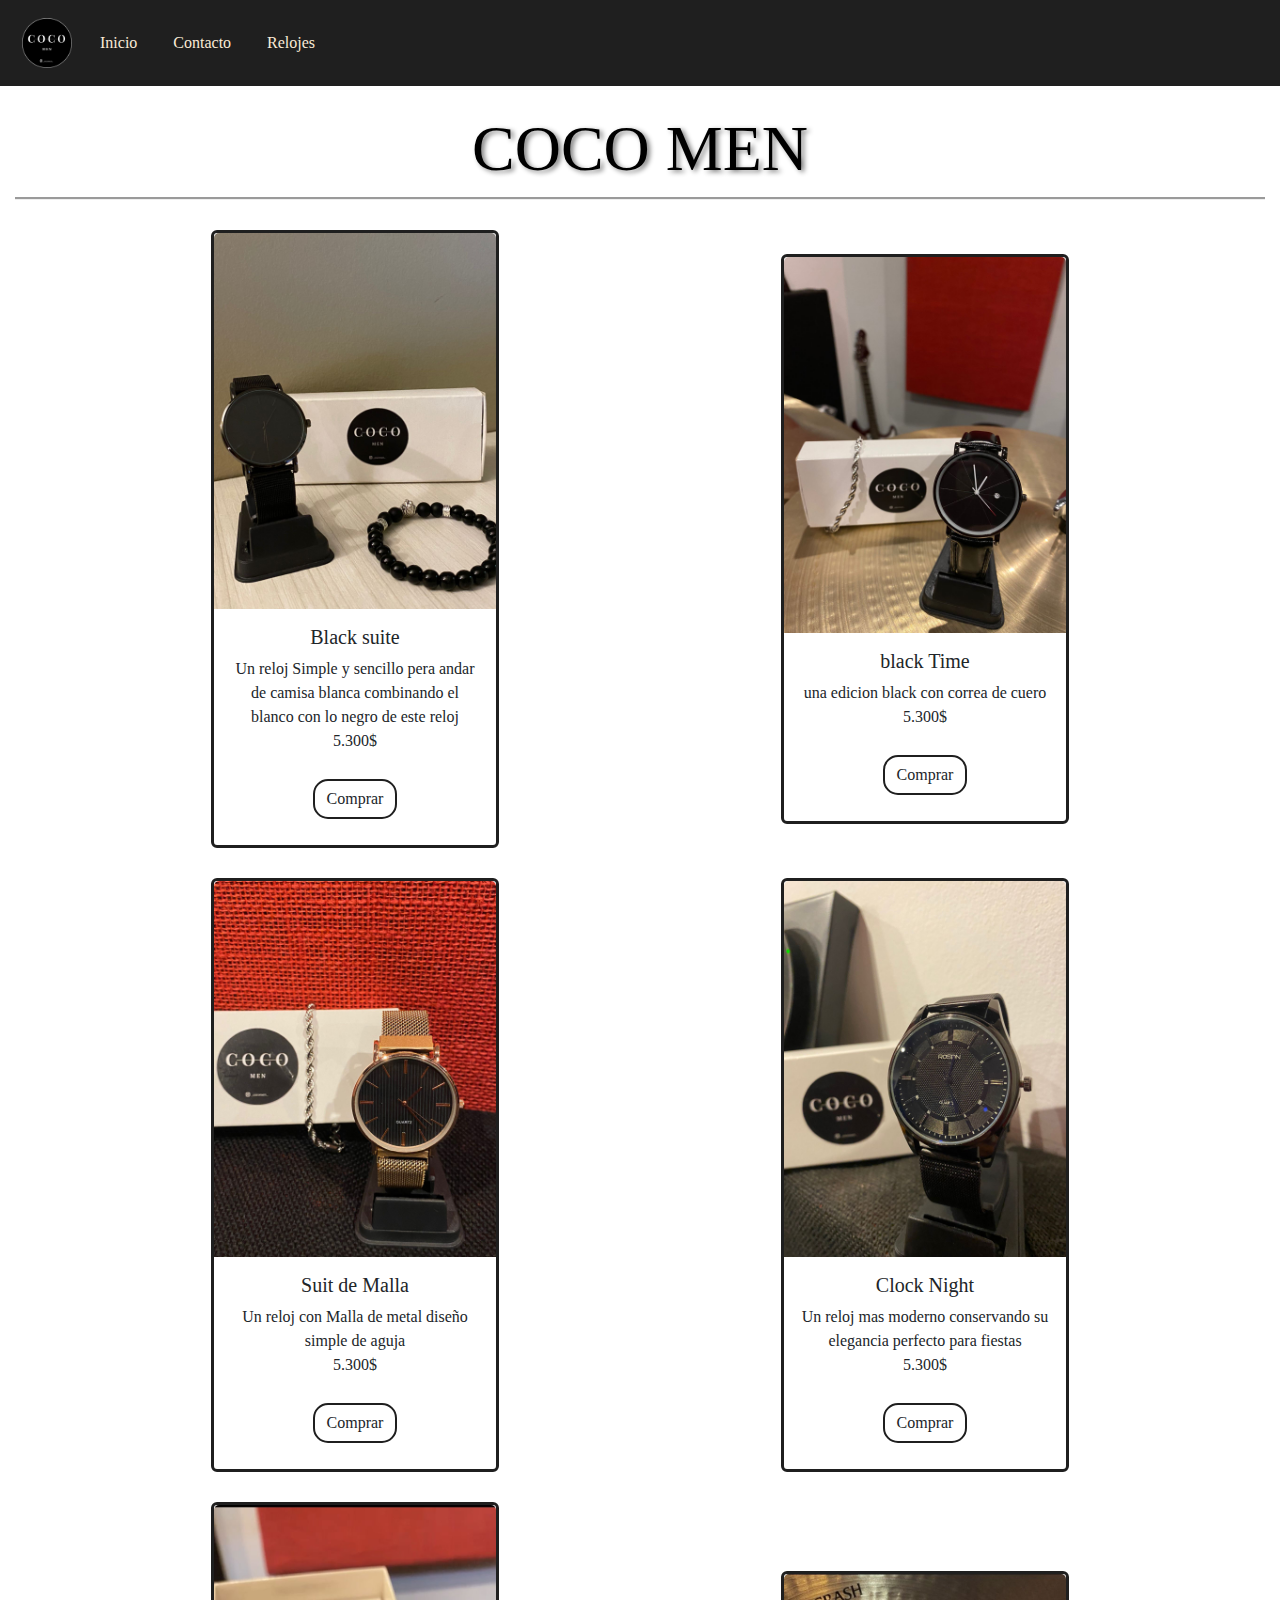
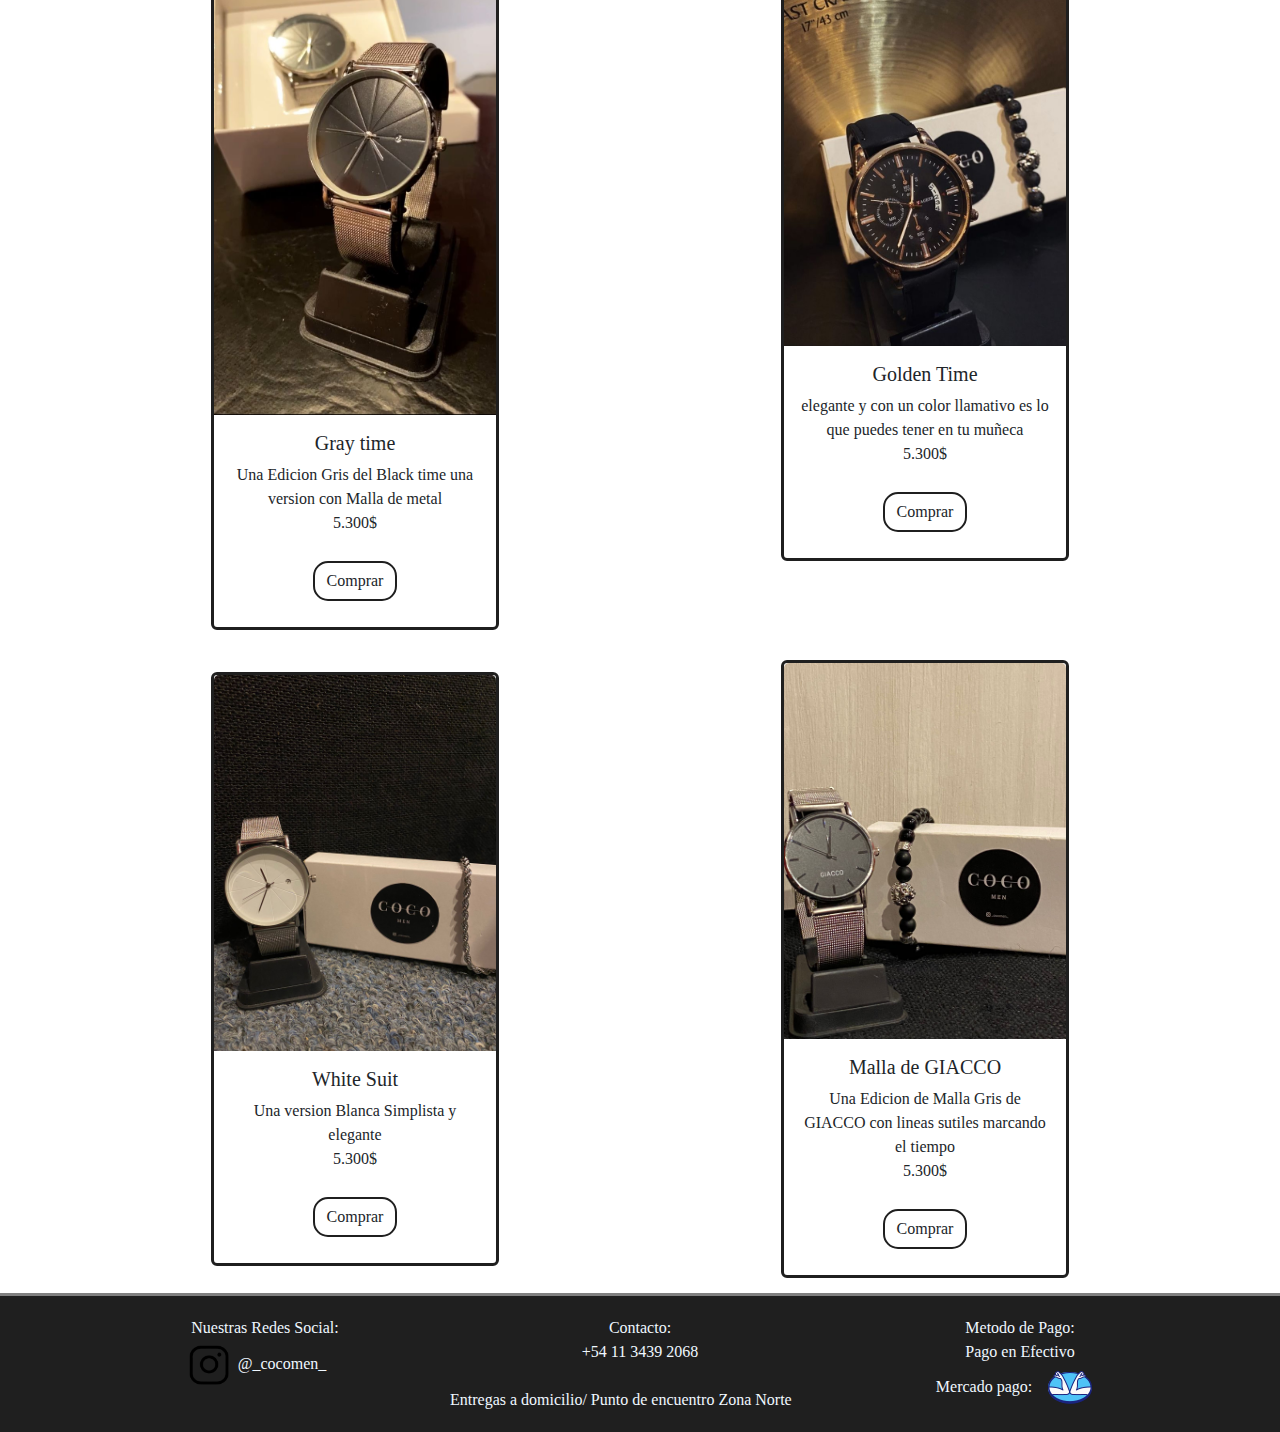
<file: Relojes.html>
<!DOCTYPE html>
<html lang="en">
<head>
    <meta charset="UTF-8">
    <meta name="viewport" content="width=device-width, initial-scale=1.0">
    <title>Coco Men Relojes</title>
    <link rel="shortcut icon" href="imagenes/cocologo2.png">
    <link rel="stylesheet" href="bootstrap.css">
    <link rel="stylesheet" href="Style.css">
</head>
<body>
    <div>
        <nav id="Nav" class="navbar navbar-expand-lg bg-body-tertiary" class="container-fluid">
             <div class="container-fluid">
              <button class="navbar-toggler" type="button" data-bs-toggle="collapse" data-bs-target="#navbarNav" aria-controls="navbarNav" aria-expanded="false" aria-label="Toggle navigation">
                <span class="navbar-toggler-icon"></span>
              </button>
              <a href="index.html"> <img src="COCOlogo.ico" class="logos" alt="#"></a>
              <div  class="collapse navbar-collapse" id="navbarNav">
                <ul class="navbar-nav">
                  <li class="nav-item">
                    <a  class="nav-link active"  aria-current="page" href="index.html">Inicio</a>
                  </li>
                  <li class="nav-item">
                    <a class="nav-link" href="#contacto">Contacto</a>
                  </li>
                  <li class="nav-item">
                    <a class="nav-link" href="Relojes.html">Relojes</a>
                  </li>
              </div>
            </div>
          
    
        </nav>
    </div>
    
    <div id="COCO" >
    COCO MEN
    </div>
<div class="container text-center">
<div class="row">
 <div class="col" id="Venta">
    <div class="card" style="width: 18rem;">
        <img src="reloj2.jpg" class="card-img-top" alt="reloj2">
        <div class="card-body">
          <h5 class="card-title">Black suite</h5>
          <p class="card-text">Un reloj Simple y sencillo pera andar de camisa blanca combinando el blanco con lo negro de este reloj <br> 5.300$</p>
          <a href="Compras.html" class="btn botones">Comprar</a>
        </div>
      </div>
</div>

<div  class="col" id="Venta">
    <div class="card" style="width: 18rem;">
        <img src="reloj1.jpg" class="card-img-top" alt="reloj1">
        <div class="card-body">
          <h5 class="card-title">black Time</h5>
          <p class="card-text">una edicion black con correa de cuero  <br>5.300$</p>
          <a href="Compras.html" class="btn botones">Comprar</a>
        </div>
      </div>
</div>
</div>
</div>

<div class="container text-center">
    <div class="row">
     <div class="col" id="Venta">
        <div class="card" style="width: 18rem;">
            <img src="reloj5.jpg" class="card-img-top" alt="reloj5">
            <div class="card-body">
                <h5 class="card-title">Suit de Malla</h5>
                <p class="card-text">Un reloj con Malla de metal diseño simple de aguja <br>5.300$</p>
                <a href="Compras.html" class="btn botones">Comprar</a>
            </div>
          </div>
    </div>
    
    <div  class="col" id="Venta">
        <div class="card" style="width: 18rem;">
            <img src="reloj6.jpg" class="card-img-top" alt="reloj6">
            <div class="card-body">
              <h5 class="card-title">Clock Night</h5>
              <p class="card-text">Un reloj mas moderno conservando su elegancia perfecto para fiestas <br> 5.300$</p>
              <a href="Compras.html" class="btn botones">Comprar</a>
            </div>
          </div>
    </div>
    </div>
    </div>

    <div class="container text-center">
        <div class="row">
         <div class="col" id="Venta">
            <div class="card" style="width: 18rem;">
                <img src="reloj7.png" class="card-img-top" alt="reloj7">
                <div class="card-body">
                  <h5 class="card-title">Gray time</h5>
                  <p class="card-text">Una Edicion Gris del Black time una version con Malla de metal <br> 5.300$ </p>
                  <a href="Compras.html" class="btn botones ">Comprar</a>
                </div>
              </div>
        </div>
        
        <div  class="col" id="Venta">
            <div class="card" style="width: 18rem;">
                <img src="reloj8.jpg" class="card-img-top" alt="reloj8">
                <div class="card-body">
                  <h5 class="card-title">Golden Time</h5>
                  <p class="card-text">
                    elegante y con un color llamativo es lo que puedes tener en tu muñeca    
                    <br>5.300$</p>
                  <a href="Compras.html" class="btn botones">Comprar</a>
                </div>
              </div>
        </div>
        </div>
        </div>

        <div class="container text-center">
            <div class="row">
             <div class="col" id="Venta">
                <div class="card" style="width: 18rem;">
                    <img src="reloj4.jpg" class="card-img-top" alt="reloj4">
                    <div class="card-body"><h5>White Suit</h5>
                      <p class="card-text">Una version Blanca Simplista y elegante <br> 5.300$</p>
                      <a href="Compras.html" class="btn botones">Comprar</a>
                    </div>
                  </div>
            </div>
            
            <div  class="col" id="Venta">
                <div class="card" style="width: 18rem;">
                    <img src="reloj3.jpg" class="card-img-top" alt="reloj3">
                    <div class="card-body">
                      <h5 class="card-title">Malla de GIACCO</h5>
                      <p class="card-text">Una Edicion de Malla Gris de GIACCO con lineas sutiles marcando el tiempo <br> 5.300$</p>
                      <a href="Compras.html" class="btn botones">Comprar</a>
                    </div>
                  </div>
            </div>
            </div>
            </div>




    <footer>
        <div class="container text-center">
          <div class="row">
            <div class="col">
              
              <a  href="https://www.instagram.com/_cocomen_/" target="_blank" > Nuestras Redes Social: <br><img id="Inta" src="instagram_f_icon-icons.com_65485.ico" alt="instagram" >
                @_cocomen_
                <br>
                
              
              </a>
              
            </div>
            <div id="contacto" class="col">
              Contacto: <br> +54 11 3439 2068
                   <div class="row"><br>
                    Entregas a domicilio/ Punto de encuentro Zona Norte</div>
            </div>
            <div class="col">
              Metodo de Pago:
              <div class="centrar" class="row">
                Pago en Efectivo <br>
              Mercado pago: <a href=""><img src="icons8-mercado-pago-48.png" alt="mercado"></a> 
            </div>
            </div>
          </div>
        </div>
      </footer>
      
      
      
          <script src="https://cdn.jsdelivr.net/npm/@popperjs/core@2.11.8/dist/umd/popper.min.js" integrity="sha384-I7E8VVD/ismYTF4hNIPjVp/Zjvgyol6VFvRkX/vR+Vc4jQkC+hVqc2pM8ODewa9r" crossorigin="anonymous"></script>
      <script src="https://cdn.jsdelivr.net/npm/bootstrap@5.3.1/dist/js/bootstrap.min.js" integrity="sha384-Rx+T1VzGupg4BHQYs2gCW9It+akI2MM/mndMCy36UVfodzcJcF0GGLxZIzObiEfa" crossorigin="anonymous"></script>
      
</body>
</html>
</file>
<file: Style.css>
body{font-family:'Times New Roman', Times, serif;}

nav{ 
    padding: auto   ;
    color: white;
    background-color: rgb(31, 31, 31);
    text-align: center;
    
    }

.nav-link{
    border-radius: 10%;
color: antiquewhite;

}

.nav-link:hover{color: aliceblue;}
.nav-link:active{

background-color: aliceblue;
    color: black;
   border-radius: 10px;}

.Centrar{margin:20px;
text-align: center;
margin-right: 130px;
color: black;
text-shadow: gray 3px 2px 5px;
}

h1{font-size: 980%;
text-align: center;
margin: 100px;

}


body{
background-color: white;
}

.dropdown-item{
width: auto;
height: auto;
}




a{
    text-decoration: none;
margin: 10px;
  color: aliceblue;
}


#MAS{
margin: auto;
text-align: center;
}

  

#COCO{
 font-family:'Times New Roman', Times, serif;
    border-bottom-style: groove;
font-size: 400%;
text-align: center;
margin: 15px;
color: black;
text-shadow: gray 3px 2px 5px;

}

#ofrece{
    font-family: 'Times New Roman', Times, serif;
    text-align: center;
    margin: 15px;
    color: black;
    text-shadow: gray 3px 2px 5px;
    
}


footer{
background-color: rgb(31, 31, 31) ;
color: aliceblue;
border-top: solid gray 3px;
padding: 20px;
margin: auto;
left: 0;
bottom: 0;
width: 100%;
align-items: end;
}

  #Inta{
height: 50px;  
padding: 5px;
width: 50px;
}


.Img{
margin: auto;
border: solid black;
padding: 15px;

}

.logos{
  width: 50px;
  height: 50px;
  
}

/* Css de lista de reloj */

#Venta{
  display: flex;
  justify-content: center;
  align-items: center;
margin: 15px;

}

.card{
border: solid rgb(31, 31, 31);

}

.botones{
border-radius: 15px;
border: solid rgb(31, 31, 31) 2px;
}
.botones:hover{
  border-radius: 15px;
  border: solid rgb(31, 31, 31) 2px;
  color:white;
  background-color: black;
  }

.a{

color:black
}
.col1{
border-right: solid 2px;
justify-content: center;
align-items: center;
display: flex;
font-weight: bold;
font-size: x-large;
}
.col2{
border-right: solid 2px;
height: 252px;
justify-content: center;
align-items: center;
display: flex;
font-weight: bold;
font-size: x-large;
}

.col3{
display: flex;
justify-content: center;
align-items: center;
font-weight: bold;
font-size: x-large;
}
</file>
